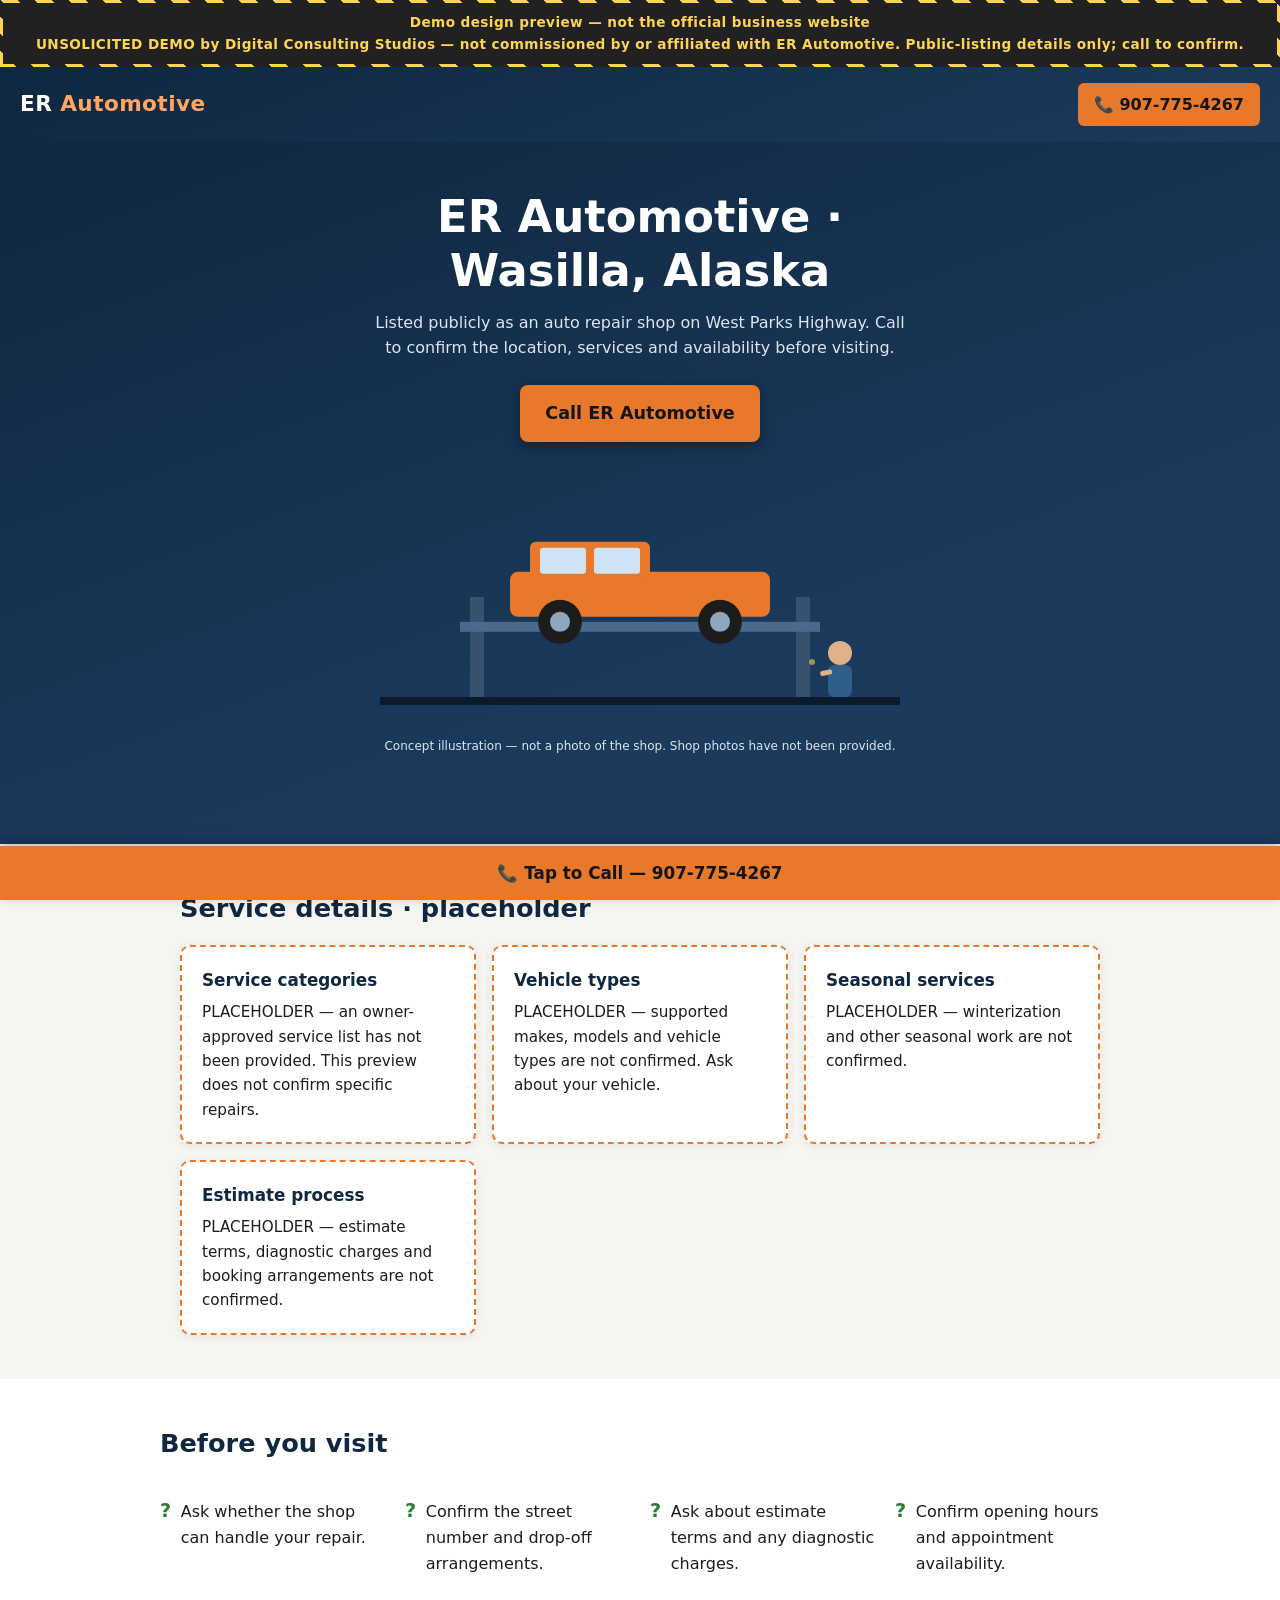
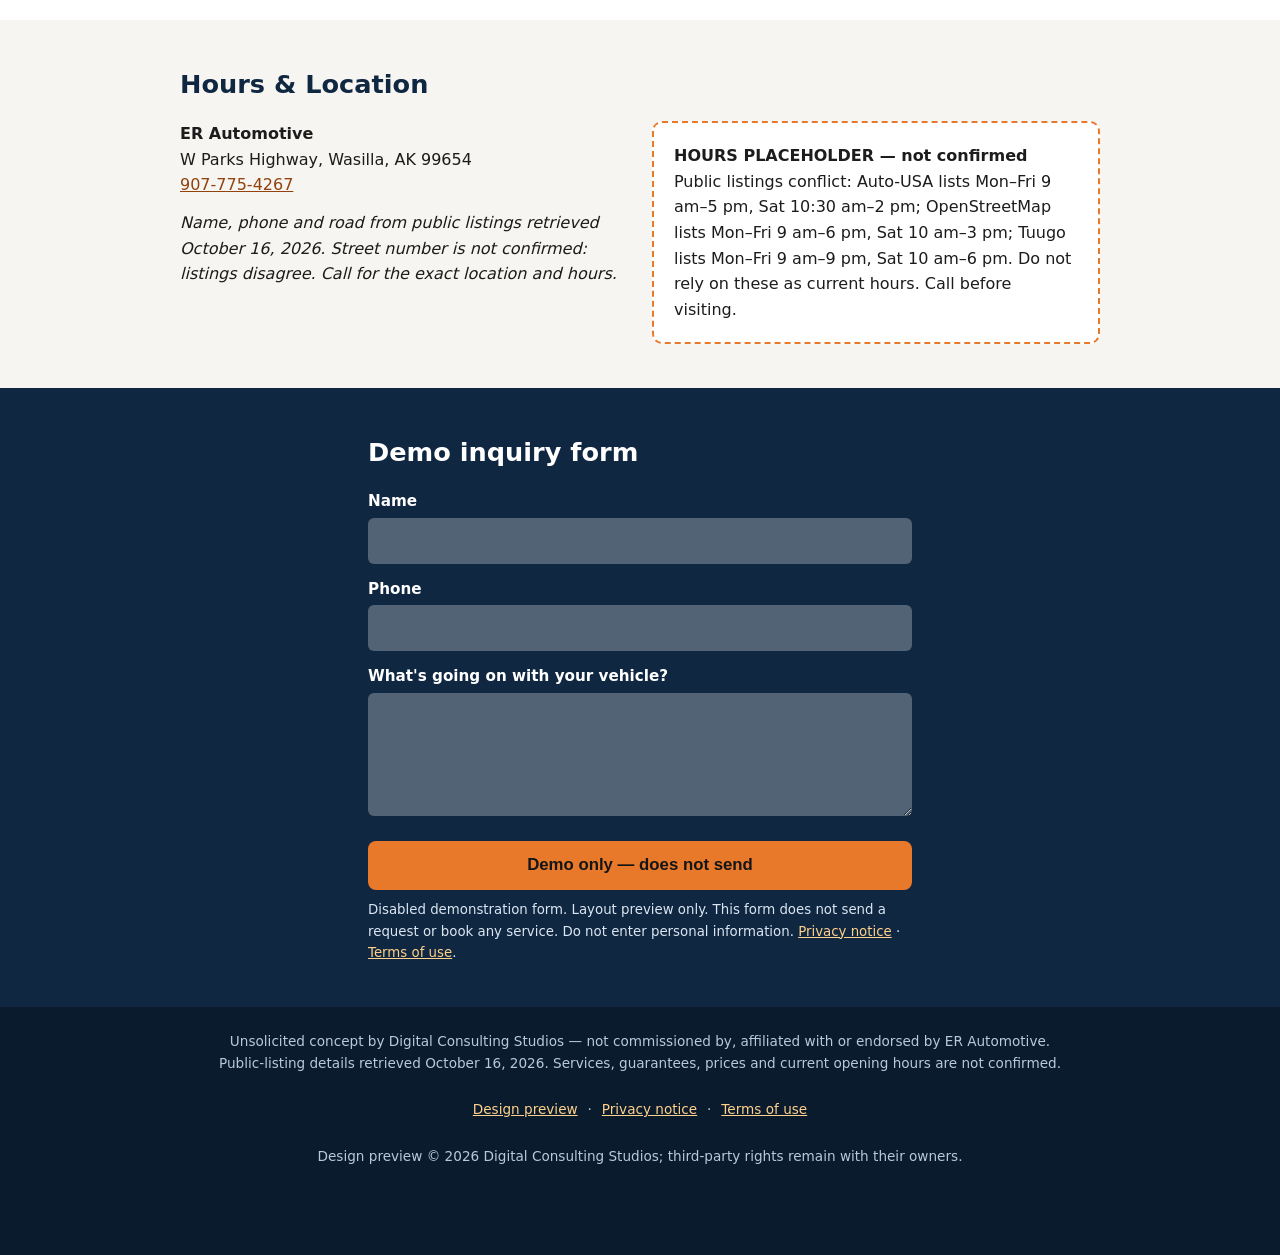
<file: index.html>
<!DOCTYPE html>
<html lang="en">
<head>
<meta charset="UTF-8">
<meta name="viewport" content="width=device-width, initial-scale=1.0">
<meta name="robots" content="noindex, nofollow">
<title>ER Automotive — Auto Repair in Wasilla, AK | DEMO</title>
<meta name="description" content="Unsolicited demo concept for ER Automotive in Wasilla, Alaska. Public-listing contact details; services and hours are not confirmed.">
<meta name="theme-color" content="#0f2740">
<style>
:root{
  --navy:#0f2740; --navy2:#1b3a5c; --accent:#e8792b; --accent-dark:#c25f17;
  --paper:#f7f5f1; --ink:#1c1c1c; --ok:#2e7d32;
  --callbar-h:56px;
}
*{margin:0;padding:0;box-sizing:border-box}
html{scroll-behavior:smooth}
@media (prefers-reduced-motion: reduce){html{scroll-behavior:auto}*{animation:none!important;transition:none!important}}
body{font-family:system-ui,-apple-system,"Segoe UI",Roboto,sans-serif;color:var(--ink);background:var(--paper);line-height:1.6}
.demo-banner{background:repeating-linear-gradient(45deg,#ffd54f,#ffd54f 12px,#212121 12px,#212121 24px);padding:3px}
.demo-banner p{background:#212121;color:#ffd54f;text-align:center;font-weight:700;font-size:.85rem;padding:.55rem .75rem;letter-spacing:.03em}
header{background:linear-gradient(160deg,var(--navy),var(--navy2));color:#fff;padding:1rem 1.25rem;display:flex;align-items:center;justify-content:space-between;flex-wrap:wrap;gap:.5rem}
.logo{font-size:1.35rem;font-weight:800;letter-spacing:.02em}
.logo span{color:var(--accent)}
.call-top{background:var(--accent);color:#151515;font-weight:800;text-decoration:none;padding:.55rem 1rem;border-radius:6px}
.call-top:hover,.call-top:focus{background:#ffd54f}
.hero{background:linear-gradient(160deg,var(--navy) 0%,var(--navy2) 70%);color:#fff;padding:3rem 1.25rem 4rem;text-align:center}
.hero h1{font-size:clamp(1.7rem,5vw,2.8rem);line-height:1.2;max-width:38rem;margin:0 auto .75rem}
.hero p{max-width:34rem;margin:0 auto 1.5rem;color:#dbe6f2}
.cta{display:inline-block;background:var(--accent);color:#151515;font-weight:800;font-size:1.1rem;text-decoration:none;padding:.9rem 1.6rem;border-radius:8px;box-shadow:0 4px 14px rgba(0,0,0,.35)}
.cta:hover,.cta:focus{background:#ffd54f}
.hero-svg{max-width:520px;width:92%;margin:2.2rem auto 0;display:block}
.svg-caption{font-size:.75rem;color:#9fb4ca;margin-top:.4rem}
section{padding:2.75rem 1.25rem;max-width:60rem;margin:0 auto}
h2{font-size:1.6rem;color:var(--navy);margin-bottom:1rem}
.services{display:grid;grid-template-columns:repeat(auto-fit,minmax(230px,1fr));gap:1rem}
.card{background:#fff;border-radius:10px;padding:1.25rem;box-shadow:0 2px 8px rgba(15,39,64,.08);border-top:4px solid var(--accent)}
.card h3{color:var(--navy);margin-bottom:.4rem;font-size:1.05rem}
.card p{font-size:.95rem}
.ph-box{border:2px dashed var(--accent);border-radius:10px;padding:1.25rem;background:#fff;color:var(--ink)}
.card.ph-box{border-top:2px dashed var(--accent)}
.why{background:#fff}
.why-wrap{max-width:60rem;margin:0 auto;display:grid;grid-template-columns:repeat(auto-fit,minmax(220px,1fr));gap:1.25rem}
.why-item{display:flex;gap:.6rem;align-items:flex-start}
.check{color:var(--ok);font-weight:900;font-size:1.2rem;line-height:1.3}
.hours-nap{display:grid;grid-template-columns:repeat(auto-fit,minmax(250px,1fr));gap:1.5rem}
.hours-nap table{border-collapse:collapse;width:100%}
.hours-nap td{padding:.3rem .5rem;border-bottom:1px solid #e4ded4;font-size:.95rem}
.quote{background:var(--navy);color:#fff}
.quote-inner{max-width:34rem;margin:0 auto}
.quote h2{color:#fff}
.quote label{display:block;font-weight:600;margin:.8rem 0 .25rem;font-size:.95rem}
.quote input,.quote textarea{width:100%;padding:.65rem;border:none;border-radius:6px;font:inherit}
.quote button{margin-top:1.1rem;width:100%;background:var(--accent);color:#151515;font-weight:800;font-size:1.05rem;border:none;padding:.9rem;border-radius:8px;cursor:pointer}
.quote button:hover{background:#ffd54f}
.quote small{display:block;margin-top:.6rem;color:#b9c9db}
/* --- Tap-to-Call bar clearance ---------------------------------------------
   .sticky-call is position:fixed;bottom:0, so the bottom var(--callbar-h) of
   every viewport is covered by the bar and is not usable space. The footer
   therefore has to reserve that strip itself or its last line sits under the
   bar once the page is scrolled to the end. This was previously a bare
   `5.5rem` magic number that happened to be generous enough; tying it to
   var(--callbar-h) keeps the two in sync if the bar's padding or font-size
   ever changes. calc(2rem + var(--callbar-h)) = 88px, byte-for-byte the same
   computed value as the old 5.5rem, so no layout metric moves today.
   Measured clearance between the last footer line and the bar is 33.75px at
   390x844 and 34.2px at 1440x900 (overlap 0px at both). */
footer{background:#0a1b2e;color:#8fa6bd;text-align:center;padding:1.5rem 1rem calc(2rem + var(--callbar-h));font-size:.85rem}
.sticky-call{position:fixed;bottom:0;left:0;right:0;background:var(--accent);text-align:center;padding:.85rem;z-index:50;box-shadow:0 -3px 12px rgba(0,0,0,.25)}
.sticky-call a{color:#151515;font-weight:800;text-decoration:none;font-size:1.05rem}
html.js .reveal{opacity:0;transform:translateY(18px);transition:opacity .6s ease,transform .6s ease}
html.js .reveal.in{opacity:1;transform:none}
@media (max-width:480px){.hero{padding:2.2rem 1rem 3rem}section{padding:2rem 1rem}}
@media (prefers-reduced-motion: reduce){.hero h1,.hero p,.hero .cta,.reveal{opacity:1!important;transform:none!important;animation:none!important}}
</style>
<link rel="stylesheet" href="compliance.css">
<script>document.documentElement.classList.add("js");setTimeout(function(){document.querySelectorAll(".reveal").forEach(function(e){e.classList.add("in")})},2200);document.addEventListener("DOMContentLoaded",function(){if(matchMedia("(prefers-reduced-motion: reduce)").matches){document.querySelectorAll("svg").forEach(function(s){if(s.pauseAnimations)s.pauseAnimations()})}});</script>
</head>
<body>
<a class="skip-link" href="#main">Skip to content</a>

<div class="demo-banner"><p>Demo design preview — not the official business website<br>UNSOLICITED DEMO by Digital Consulting Studios — not commissioned by or affiliated with ER Automotive. Public-listing details only; call to confirm.</p></div>

<header>
  <div class="logo">ER <span>Automotive</span></div>
  <a class="call-top" href="tel:+19077754267">📞 907-775-4267</a>
</header>

<main id="main">
<section class="hero" style="max-width:none">
  <h1>ER Automotive · Wasilla, Alaska</h1>
  <p>Listed publicly as an auto repair shop on West Parks Highway. Call to confirm the location, services and availability before visiting.</p>
  <a class="cta" href="tel:+19077754267">Call ER Automotive</a>
  <!-- Animated inline SVG: mechanic + truck on lift. Illustration, not a photo. -->
  <svg class="hero-svg" viewBox="0 0 520 260" role="img" aria-label="Illustration of a mechanic working on a pickup truck on a lift">
    <rect x="0" y="220" width="520" height="8" fill="#0a1b2e"/>
    <!-- lift posts -->
    <rect x="90" y="120" width="14" height="100" fill="#37516e"/>
    <rect x="416" y="120" width="14" height="100" fill="#37516e"/>
    <rect x="80" y="150" width="360" height="10" fill="#4a698c">
      <animate attributeName="y" values="150;140;150" dur="6s" repeatCount="indefinite"/>
    </rect>
    <!-- truck body -->
    <g>
      <animateTransform attributeName="transform" type="translate" values="0 0;0 -10;0 0" dur="6s" repeatCount="indefinite"/>
      <rect x="130" y="100" width="260" height="45" rx="8" fill="#e8792b"/>
      <rect x="150" y="70" width="120" height="40" rx="6" fill="#e8792b"/>
      <rect x="160" y="76" width="46" height="26" rx="3" fill="#cfe3f5"/>
      <rect x="214" y="76" width="46" height="26" rx="3" fill="#cfe3f5"/>
      <circle cx="180" cy="150" r="22" fill="#1c1c1c"/><circle cx="180" cy="150" r="10" fill="#8fa6bd"/>
      <circle cx="340" cy="150" r="22" fill="#1c1c1c"/><circle cx="340" cy="150" r="10" fill="#8fa6bd"/>
    </g>
    <!-- mechanic -->
    <g>
      <circle cx="460" cy="176" r="12" fill="#e0b18a"/>
      <rect x="448" y="188" width="24" height="32" rx="6" fill="#2e5f8a"/>
      <rect x="440" y="192" width="12" height="5" rx="2" fill="#e0b18a">
        <animateTransform attributeName="transform" type="rotate" values="0 452 194;-20 452 194;0 452 194" dur="2.2s" repeatCount="indefinite"/>
      </rect>
    </g>
    <!-- wrench sparkle -->
    <circle cx="432" cy="185" r="3" fill="#ffd54f">
      <animate attributeName="opacity" values="0;1;0" dur="2.2s" repeatCount="indefinite"/>
    </circle>
  </svg>
  <p class="svg-caption">Concept illustration — not a photo of the shop. Shop photos have not been provided.</p>
</section>

<section class="reveal">
  <h2>Service details · placeholder</h2>
  <div class="services">
    <div class="card ph-box"><h3>Service categories</h3><p>PLACEHOLDER — an owner-approved service list has not been provided. This preview does not confirm specific repairs.</p></div>
    <div class="card ph-box"><h3>Vehicle types</h3><p>PLACEHOLDER — supported makes, models and vehicle types are not confirmed. Ask about your vehicle.</p></div>
    <div class="card ph-box"><h3>Seasonal services</h3><p>PLACEHOLDER — winterization and other seasonal work are not confirmed.</p></div>
    <div class="card ph-box"><h3>Estimate process</h3><p>PLACEHOLDER — estimate terms, diagnostic charges and booking arrangements are not confirmed.</p></div>
  </div>
</section>

<section class="why reveal" style="max-width:none">
  <div class="why-wrap">
    <h2 style="grid-column:1/-1">Before you visit</h2>
    <div class="why-item"><span class="check">?</span><p>Ask whether the shop can handle your repair.</p></div>
    <div class="why-item"><span class="check">?</span><p>Confirm the street number and drop-off arrangements.</p></div>
    <div class="why-item"><span class="check">?</span><p>Ask about estimate terms and any diagnostic charges.</p></div>
    <div class="why-item"><span class="check">?</span><p>Confirm opening hours and appointment availability.</p></div>
  </div>
</section>

<section class="reveal">
  <h2>Hours &amp; Location</h2>
  <div class="hours-nap">
    <div>
      <p><strong>ER Automotive</strong><br>W Parks Highway, Wasilla, AK 99654<br>
      <a href="tel:+19077754267">907-775-4267</a></p>
      <p style="margin-top:.75rem"><em>Name, phone and road from public listings retrieved October 16, 2026. Street number is not confirmed: listings disagree. Call for the exact location and hours.</em></p>
    </div>
    <div>
      <div class="ph-box"><strong>HOURS PLACEHOLDER — not confirmed</strong><p>Public listings conflict: Auto-USA lists Mon–Fri 9 am–5 pm, Sat 10:30 am–2 pm; OpenStreetMap lists Mon–Fri 9 am–6 pm, Sat 10 am–3 pm; Tuugo lists Mon–Fri 9 am–9 pm, Sat 10 am–6 pm. Do not rely on these as current hours. Call before visiting.</p></div>
    </div>
  </div>
</section>

<section class="quote reveal" style="max-width:none">
  <div class="quote-inner">
    <h2>Demo inquiry form</h2>
    <form class="reveal" aria-describedby="demo-form-note" onsubmit="return false">
      <label for="n">Name</label><input disabled id="n" name="name" required>
      <label for="p">Phone</label><input disabled id="p" name="phone" type="tel" required>
      <label for="m">What's going on with your vehicle?</label><textarea disabled id="m" name="message" rows="4" required></textarea>
      <button disabled type="submit">Demo only — does not send</button>
      <small id="demo-form-note">Disabled demonstration form. Layout preview only. This form does not send a request or book any service. Do not enter personal information. <a href="privacy.html">Privacy notice</a> · <a href="terms.html">Terms of use</a>.</small>
    </form>
  </div>
</section>

</main>
<footer>
  <p>Unsolicited concept by Digital Consulting Studios — not commissioned by, affiliated with or endorsed by ER Automotive.</p>
  <p>Public-listing details retrieved October 16, 2026. Services, guarantees, prices and current opening hours are not confirmed.</p>
<nav class="legal-nav" aria-label="Preview policies"><a href="index.html">Design preview</a> · <a href="privacy.html">Privacy notice</a> · <a href="terms.html">Terms of use</a></nav><p>Design preview © 2026 Digital Consulting Studios; third-party rights remain with their owners.</p>
</footer>

<div class="sticky-call"><a href="tel:+19077754267">📞 Tap to Call — 907-775-4267</a></div>

<script>
const io=new IntersectionObserver(es=>es.forEach(e=>{if(e.isIntersecting){e.target.classList.add('in');io.unobserve(e.target)}}),{threshold:.12});
document.querySelectorAll('.reveal').forEach(el=>io.observe(el));
setTimeout(()=>document.querySelectorAll('.reveal').forEach(el=>el.classList.add('in')),2500);// safety: never leave content hidden
</script>
</body>
</html>
</file>
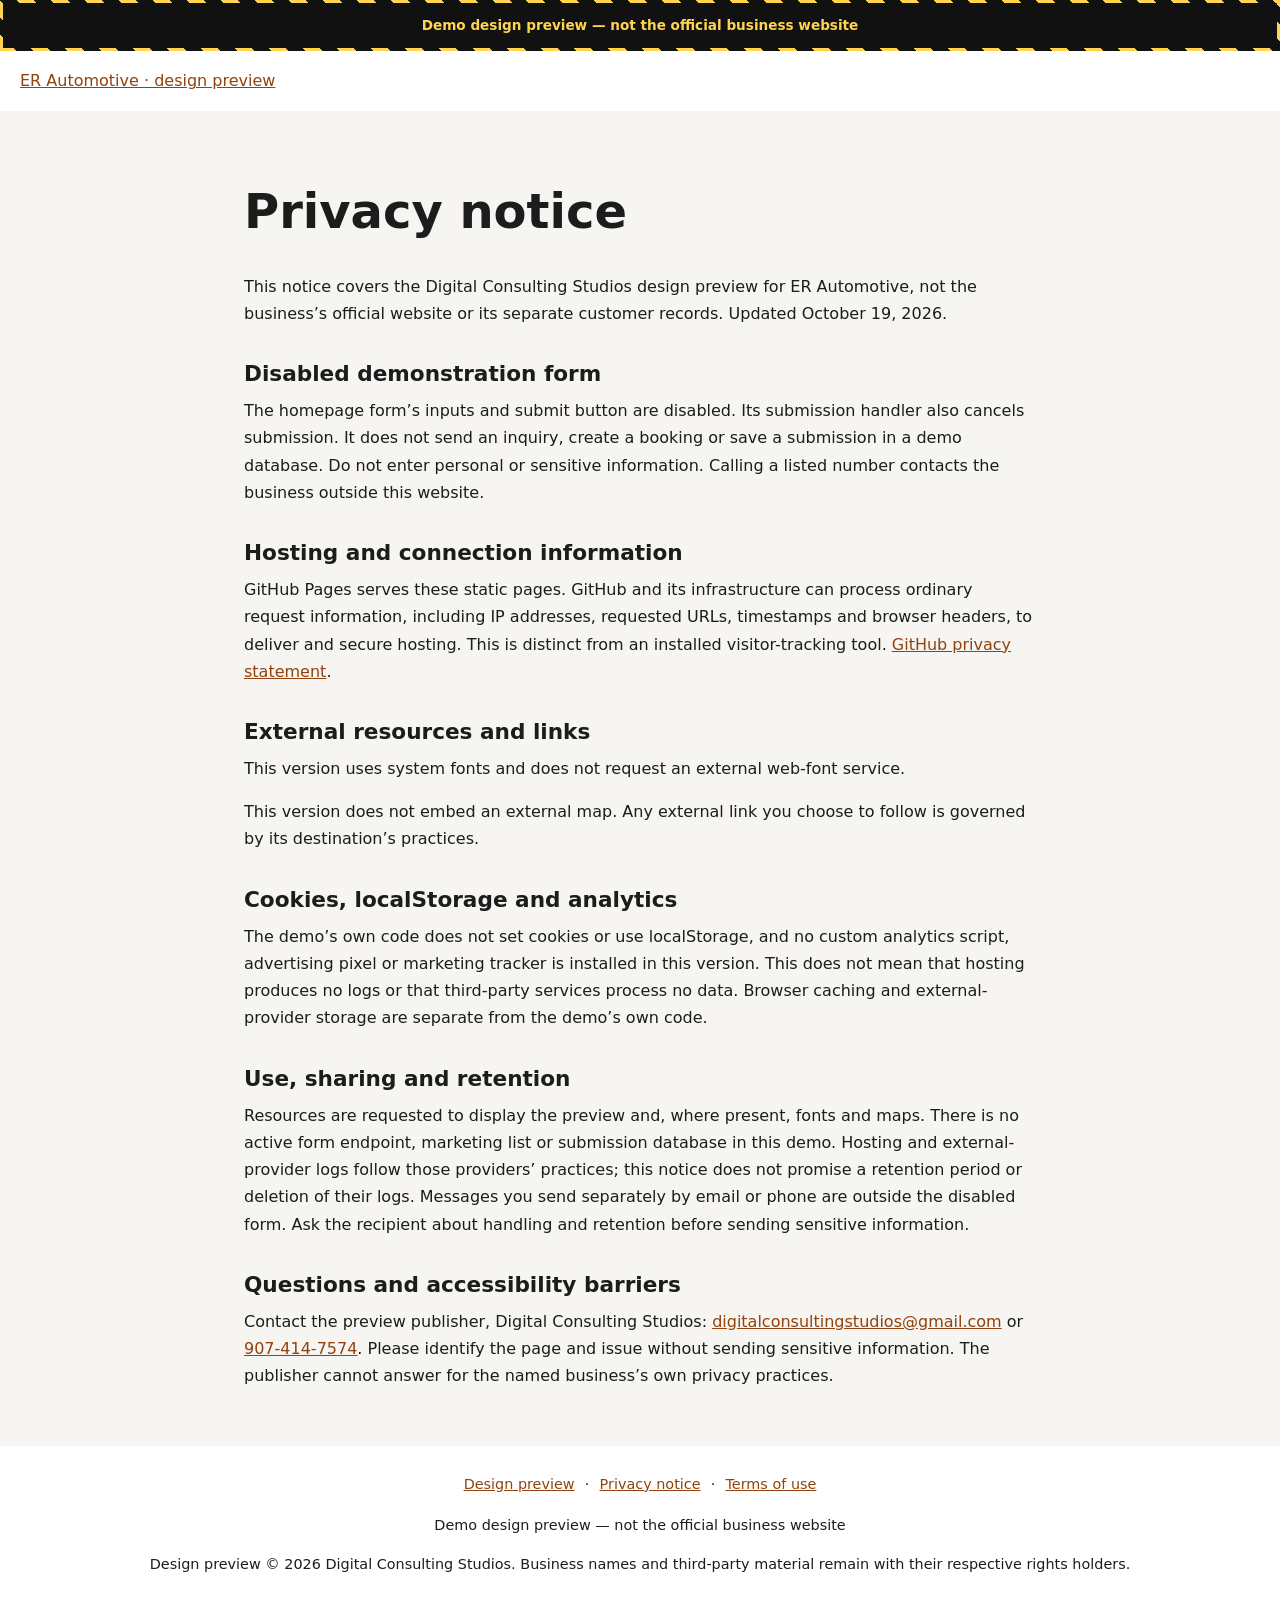
<file: privacy.html>
<!DOCTYPE html>
<html lang="en"><head><meta charset="UTF-8"><meta name="viewport" content="width=device-width, initial-scale=1"><meta name="robots" content="noindex, nofollow"><title>Privacy notice | ER Automotive design preview</title><link rel="stylesheet" href="compliance.css"></head>
<body class="policy-page"><a class="skip-link" href="#main">Skip to content</a><div class="demo-banner"><p>Demo design preview — not the official business website</p></div><header class="policy-header"><a href="index.html">ER Automotive · design preview</a></header><main id="main" class="policy-content"><h1>Privacy notice</h1><p>This notice covers the Digital Consulting Studios design preview for ER Automotive, not the business’s official website or its separate customer records. Updated October 19, 2026.</p>
<h2>Disabled demonstration form</h2><p>The homepage form’s inputs and submit button are disabled. Its submission handler also cancels submission. It does not send an inquiry, create a booking or save a submission in a demo database. Do not enter personal or sensitive information. Calling a listed number contacts the business outside this website.</p>
<h2>Hosting and connection information</h2><p>GitHub Pages serves these static pages. GitHub and its infrastructure can process ordinary request information, including IP addresses, requested URLs, timestamps and browser headers, to deliver and secure hosting. This is distinct from an installed visitor-tracking tool. <a href="https://docs.github.com/en/site-policy/privacy-policies/github-general-privacy-statement">GitHub privacy statement</a>.</p>
<h2>External resources and links</h2><p>This version uses system fonts and does not request an external web-font service.</p><p>This version does not embed an external map. Any external link you choose to follow is governed by its destination’s practices.</p>
<h2>Cookies, localStorage and analytics</h2><p>The demo’s own code does not set cookies or use localStorage, and no custom analytics script, advertising pixel or marketing tracker is installed in this version. This does not mean that hosting produces no logs or that third-party services process no data. Browser caching and external-provider storage are separate from the demo’s own code.</p>
<h2>Use, sharing and retention</h2><p>Resources are requested to display the preview and, where present, fonts and maps. There is no active form endpoint, marketing list or submission database in this demo. Hosting and external-provider logs follow those providers’ practices; this notice does not promise a retention period or deletion of their logs. Messages you send separately by email or phone are outside the disabled form. Ask the recipient about handling and retention before sending sensitive information.</p>
<h2>Questions and accessibility barriers</h2><p>Contact the preview publisher, Digital Consulting Studios: <a href="mailto:digitalconsultingstudios@gmail.com">digitalconsultingstudios@gmail.com</a> or <a href="tel:+19074147574">907-414-7574</a>. Please identify the page and issue without sending sensitive information. The publisher cannot answer for the named business’s own privacy practices.</p></main>
<footer class="legal-footer"><nav aria-label="Preview policies"><a href="index.html">Design preview</a> · <a href="privacy.html">Privacy notice</a> · <a href="terms.html">Terms of use</a></nav><p>Demo design preview — not the official business website</p><p>Design preview © 2026 Digital Consulting Studios. Business names and third-party material remain with their respective rights holders.</p></footer></body></html>
</file>
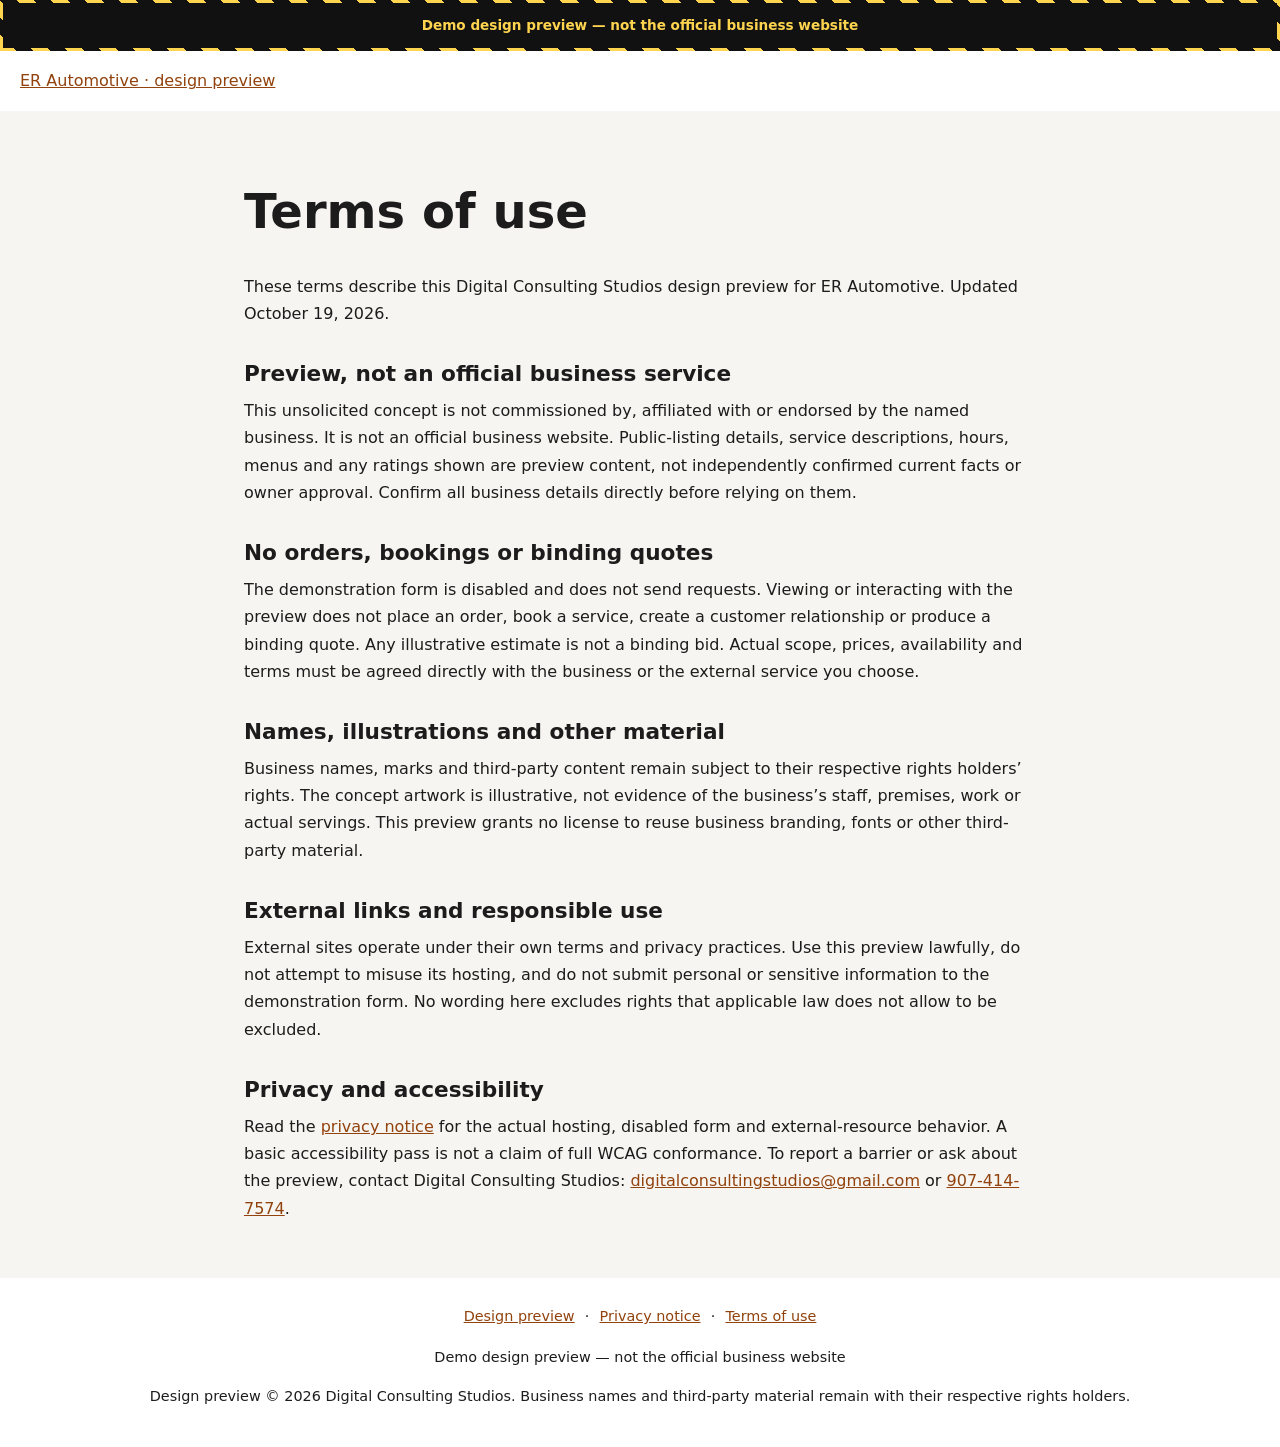
<file: terms.html>
<!DOCTYPE html>
<html lang="en"><head><meta charset="UTF-8"><meta name="viewport" content="width=device-width, initial-scale=1"><meta name="robots" content="noindex, nofollow"><title>Terms of use | ER Automotive design preview</title><link rel="stylesheet" href="compliance.css"></head>
<body class="policy-page"><a class="skip-link" href="#main">Skip to content</a><div class="demo-banner"><p>Demo design preview — not the official business website</p></div><header class="policy-header"><a href="index.html">ER Automotive · design preview</a></header><main id="main" class="policy-content"><h1>Terms of use</h1><p>These terms describe this Digital Consulting Studios design preview for ER Automotive. Updated October 19, 2026.</p>
<h2>Preview, not an official business service</h2><p>This unsolicited concept is not commissioned by, affiliated with or endorsed by the named business. It is not an official business website. Public-listing details, service descriptions, hours, menus and any ratings shown are preview content, not independently confirmed current facts or owner approval. Confirm all business details directly before relying on them.</p>
<h2>No orders, bookings or binding quotes</h2><p>The demonstration form is disabled and does not send requests. Viewing or interacting with the preview does not place an order, book a service, create a customer relationship or produce a binding quote. Any illustrative estimate is not a binding bid. Actual scope, prices, availability and terms must be agreed directly with the business or the external service you choose.</p>
<h2>Names, illustrations and other material</h2><p>Business names, marks and third-party content remain subject to their respective rights holders’ rights. The concept artwork is illustrative, not evidence of the business’s staff, premises, work or actual servings. This preview grants no license to reuse business branding, fonts or other third-party material.</p>
<h2>External links and responsible use</h2><p>External sites operate under their own terms and privacy practices. Use this preview lawfully, do not attempt to misuse its hosting, and do not submit personal or sensitive information to the demonstration form. No wording here excludes rights that applicable law does not allow to be excluded.</p>
<h2>Privacy and accessibility</h2><p>Read the <a href="privacy.html">privacy notice</a> for the actual hosting, disabled form and external-resource behavior. A basic accessibility pass is not a claim of full WCAG conformance. To report a barrier or ask about the preview, contact Digital Consulting Studios: <a href="mailto:digitalconsultingstudios@gmail.com">digitalconsultingstudios@gmail.com</a> or <a href="tel:+19074147574">907-414-7574</a>.</p></main>
<footer class="legal-footer"><nav aria-label="Preview policies"><a href="index.html">Design preview</a> · <a href="privacy.html">Privacy notice</a> · <a href="terms.html">Terms of use</a></nav><p>Demo design preview — not the official business website</p><p>Design preview © 2026 Digital Consulting Studios. Business names and third-party material remain with their respective rights holders.</p></footer></body></html>
</file>
<file: compliance.css>
/* Scoped mechanical accessibility and policy additions; retain original design. */
:root{--legal-bg:#f7f5f1;--legal-panel:#ffffff;--legal-text:#1c1c1c;--legal-link:#91420d;--legal-muted:#454545}
html{scroll-padding-top:7rem;scroll-padding-bottom:5rem}
:where(a,button,input,textarea,[tabindex]):focus-visible{outline:3px solid #ffd54f!important;outline-offset:4px!important;box-shadow:0 0 0 6px #101820!important}
a{color:var(--legal-link)}
.skip-link{position:fixed;top:8px;left:8px;z-index:200;transform:translateY(-200%);padding:.7rem 1rem;background:#111;color:#ffd54f;font:700 1rem system-ui}
.skip-link:focus{transform:none}
.legal-nav{margin:1rem auto;line-height:2.5}
.legal-nav a,.legal-footer a{display:inline-block;padding:.15rem .35rem;text-decoration:underline}
footer,.menu-note,.proof-src,.map-note,.find-card .note,.cat-inner small,.est-inner small{color:var(--legal-muted)}
small a{text-decoration:underline}
input:disabled,textarea:disabled,button:disabled{opacity:1;cursor:not-allowed;-webkit-text-fill-color:currentColor}
#petals,#sparks{width:100%;height:100%;max-width:100%}
.hours caption{text-align:left;color:var(--legal-muted);font-size:.9rem;padding:.6rem 0}
.hours th{text-align:left;font-weight:400;padding:.4rem .2rem;border-bottom:1px solid #454b52;font-size:.95rem}
@media (max-width:480px){header{padding:.8rem 1rem;flex-wrap:wrap}.call-top{flex-shrink:0}}
@media (prefers-reduced-motion:reduce){html.js .reveal{opacity:1!important;transform:none!important}.cursor-dot,.cursor-glow{display:none}.story-wrap{height:auto}.story-stage{position:relative;height:auto;min-height:0;padding:3rem 0}.story-svg .lyr,.story-svg .steam-g,.story-cap{opacity:1!important;transform:none!important}.story-hint{display:none}}
.policy-page{margin:0;color:var(--legal-text);background:var(--legal-bg);font:1rem/1.7 system-ui,sans-serif}
.policy-page *{box-sizing:border-box}
.policy-page .demo-banner{padding:3px;background:repeating-linear-gradient(45deg,#ffd54f,#ffd54f 12px,#111 12px,#111 24px)}
.policy-page .demo-banner p{margin:0;background:#111;color:#ffd54f;text-align:center;font-weight:700;font-size:.85rem;padding:.7rem}
.policy-header{position:static;display:block;padding:1rem 1.25rem;background:var(--legal-panel)}
.policy-content{max-width:52rem;margin:0 auto;padding:2.5rem 1.25rem}
.policy-content h1{font-size:clamp(2rem,6vw,3rem);line-height:1.2}
.policy-content h2{font-size:1.35rem;line-height:1.4;margin:2rem 0 .5rem}
.policy-content p{margin:0 0 1rem}
.policy-content a{overflow-wrap:anywhere}
.policy-page .legal-footer{padding:1.5rem 1.25rem;background:var(--legal-panel);color:var(--legal-text);text-align:center;font-size:.9rem}
.policy-page .legal-footer a{color:var(--legal-link)}

.logo span{color:#ffa666}.hero .svg-caption{color:#dbe6f2}.quote small{color:#dbe6f2}.quote a,footer a{color:#ffd18b}footer{color:#b9c9db}
</file>
